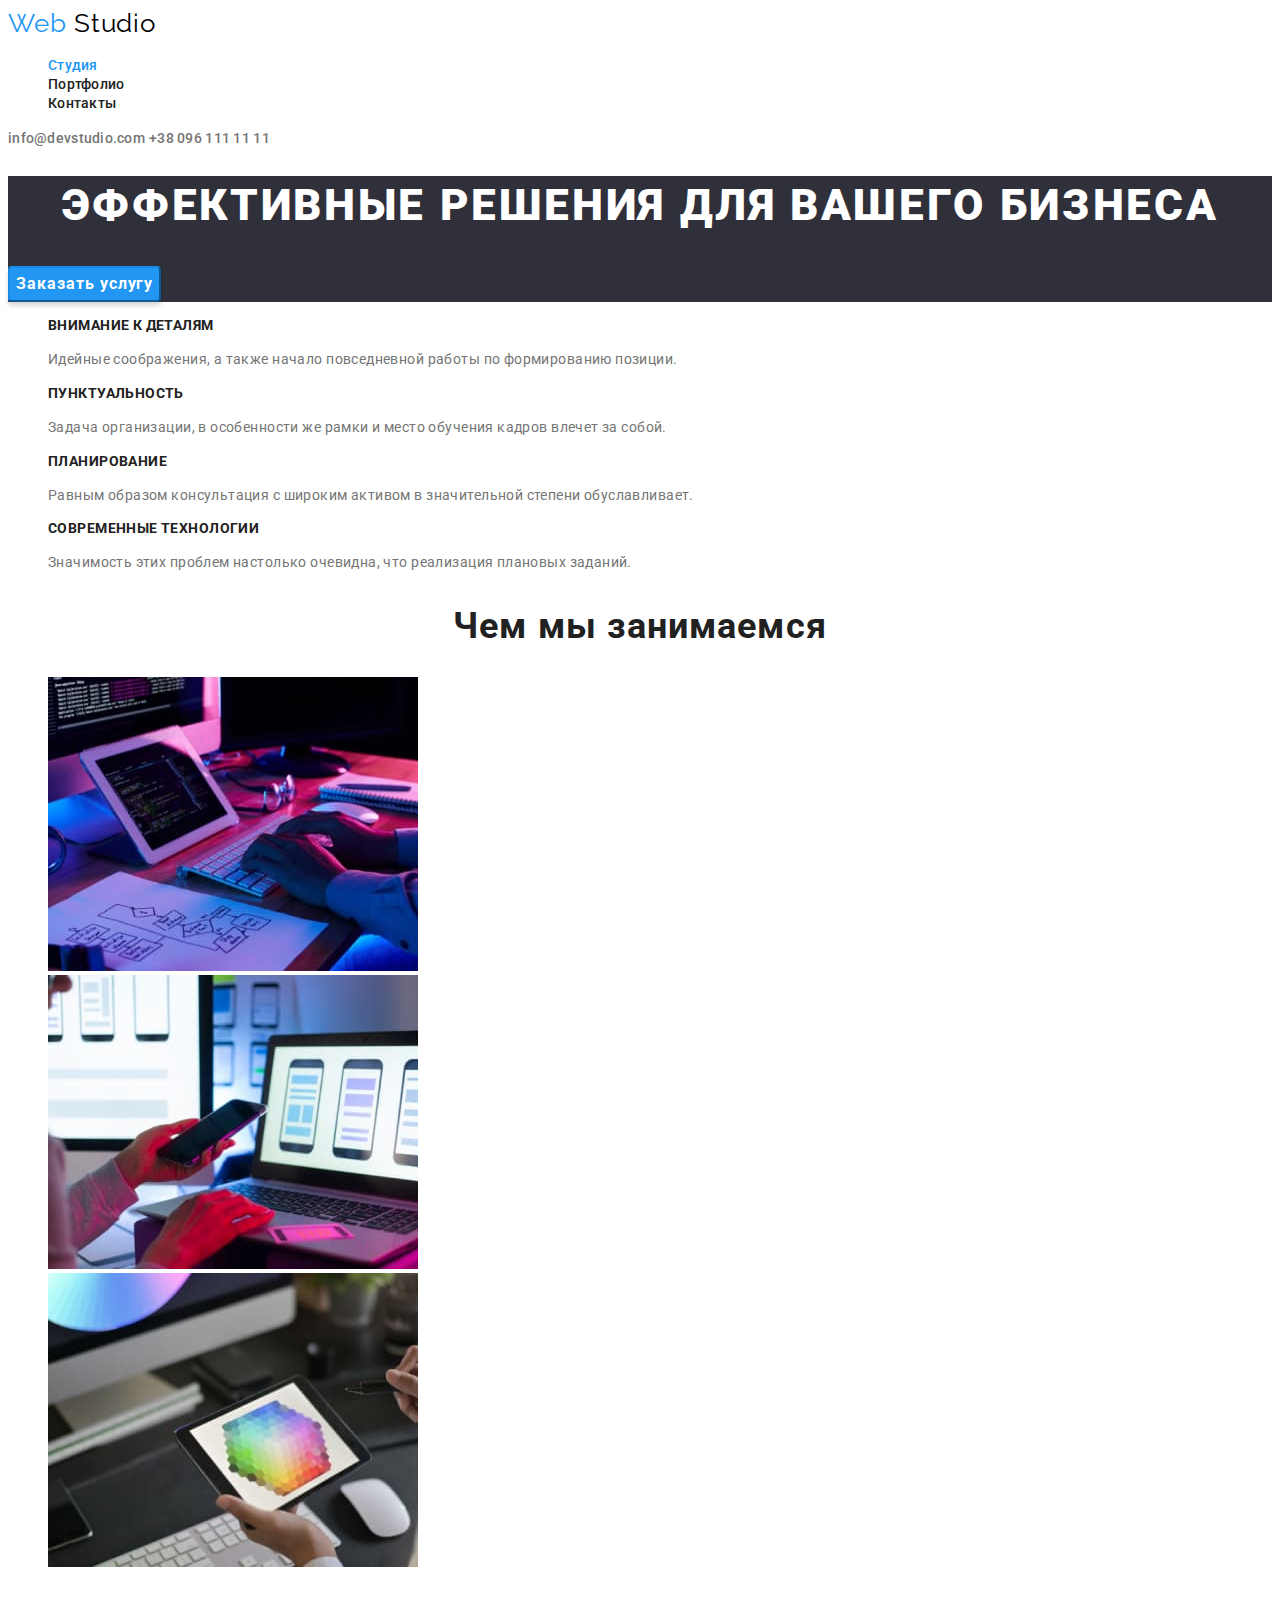
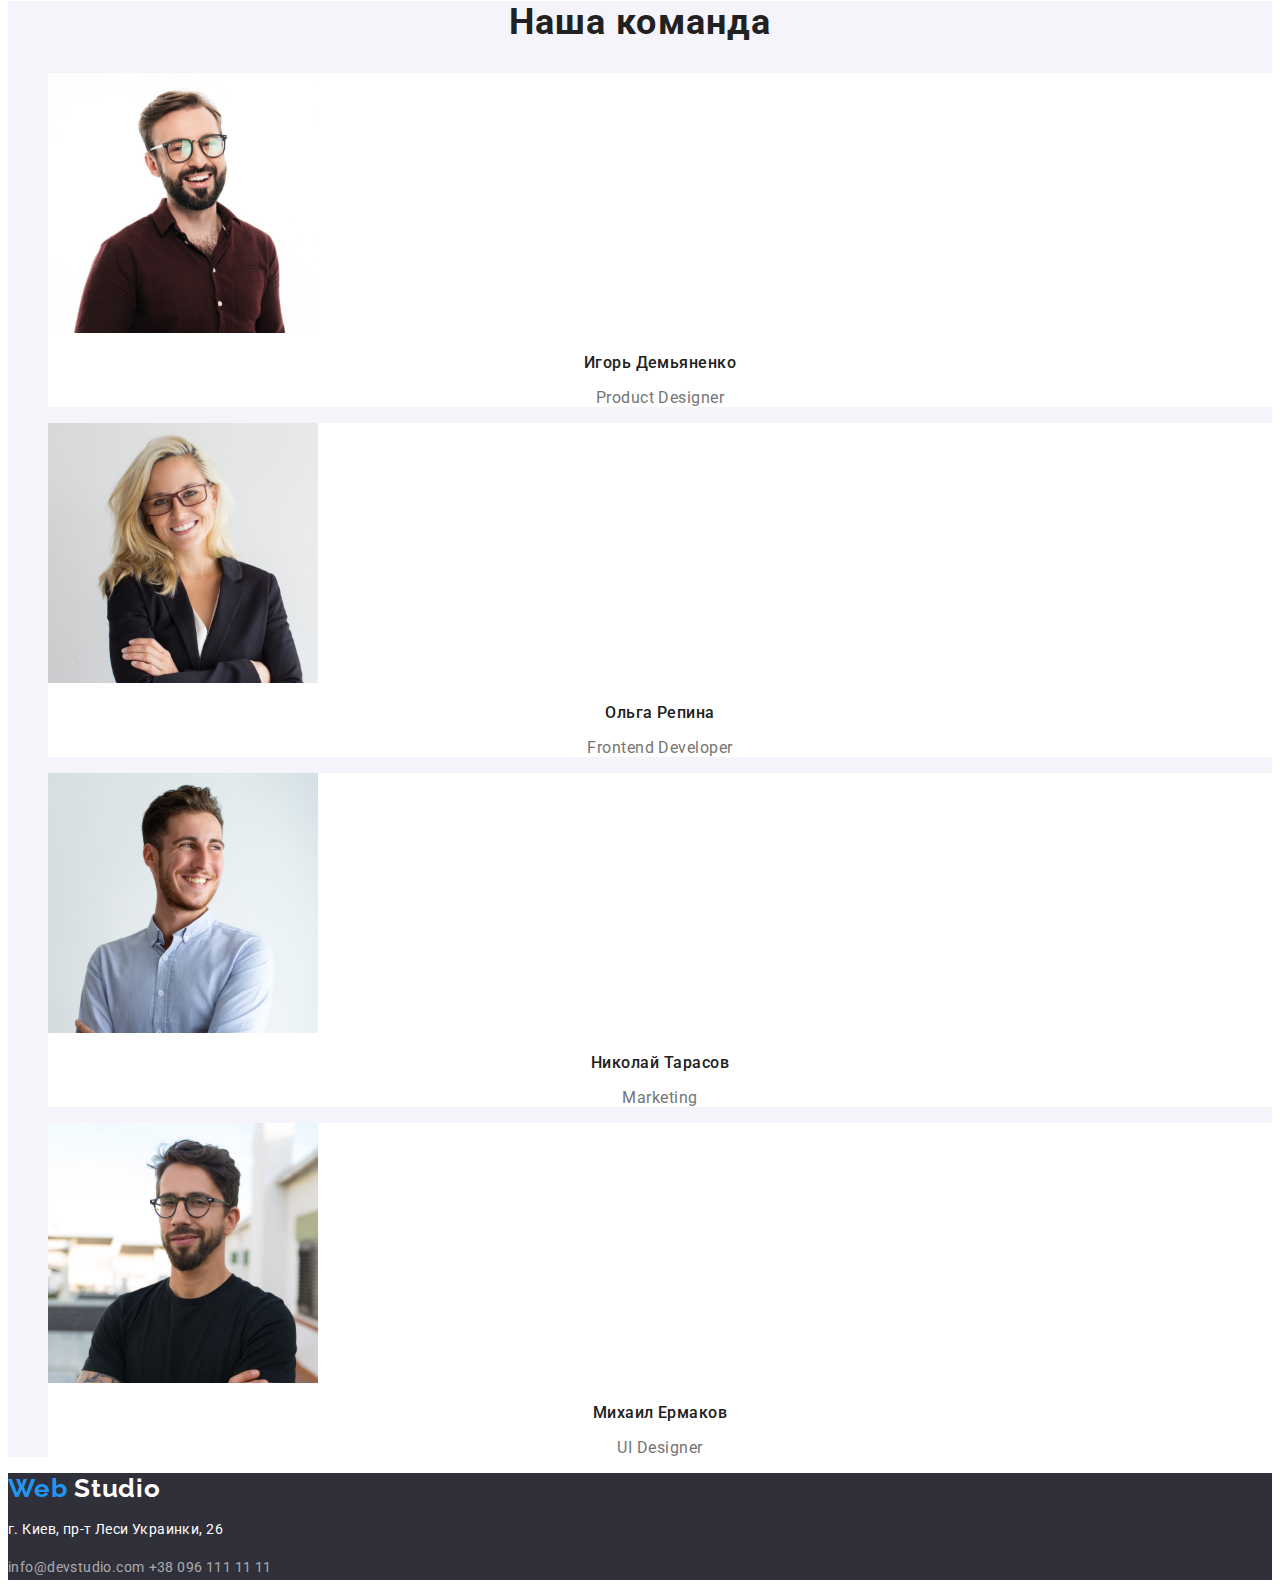
<file: index.html>
<!DOCTYPE html>
<html lang="ru">
	<head>
		<meta charset="UTF-8" />
		<meta http-equiv="X-UA-Compatible" content="IE=edge" />
		<meta name="viewport" content="width=device-width, initial-scale=1.0" />
		<title>Студия WebStudio-эффективные решения для вашего бизнеса</title>
		<link rel="preconnect" href="https://fonts.googleapis.com" />
		<link rel="preconnect" href="https://fonts.gstatic.com" crossorigin />
		<link
			href="https://fonts.googleapis.com/css2?family=Raleway:wght@700&family=Roboto:wght@400;500;700;900&display=swap"
			rel="stylesheet"
		/>
		<link rel="stylesheet" href="./css/styles.css" />
	</head>
	<body class="body">
		<!-- Шапка -->
		<header>
			<a class="header-logo" href="">
				Web
				<span class="header-logo-1">Studio</span>
			</a>
			<nav>
				<ul class="site-nav list">
					<li>
						<a class="nav-link currrent" href="./index.html">Студия</a>
					</li>
					<li>
						<a class="nav-link" href="./portfolio.html">Портфолио</a>
					</li>
					<li>
						<a class="nav-link" href="">Контакты</a>
					</li>
				</ul>
			</nav>
			<a class="nav-contact" href="mailto:info@devstudio.com">info@devstudio.com</a>
			<a class="nav-contact" href="tel:+380961111111">+38 096 111 11 11</a>
		</header>
		<!-- Главный контент -->
		<main>
			<section class="hero">
				<h1 class="hero-title">Эффективные решения для вашего бизнеса</h1>
				<button class="hero-button" type="button">Заказать услугу</button>
			</section>
			<section>
				<h2 hidden>Наши преимущества</h2>
				<ul class="list">
					<li>
						<h3 class="features-title">Внимание к деталям</h3>
						<p class="features-text">
							Идейные соображения, а также начало повседневной работы по формированию позиции.
						</p>
					</li>
					<li>
						<h3 class="features-title">Пунктуальность</h3>
						<p class="features-text">
							Задача организации, в особенности же рамки и место обучения кадров влечет за собой.
						</p>
					</li>
					<li>
						<h3 class="features-title">Планирование</h3>
						<p class="features-text">
							Равным образом консультация с широким активом в значительной степени обуславливает.
						</p>
					</li>
					<li>
						<h3 class="features-title">Современные технологии</h3>
						<p class="features-text">Значимость этих проблем настолько очевидна, что реализация плановых заданий.</p>
					</li>
				</ul>
			</section>
			<section>
				<h2 class="work">Чем мы занимаемся</h2>
				<ul class="list">
					<li>
						<img src="./images/box1.jpg" width="370" height="294" alt="Десктопные приложения" />
					</li>
					<li>
						<img src="./images/box2.jpg" width="370" height="294" alt="Мобильные приложения" />
					</li>
					<li>
						<img src="./images/box3.jpg" width="370" height="294" alt="Приложения для планшетов" />
					</li>
				</ul>
			</section>
			<section class="team">
				<h2 class="team-header">Наша команда</h2>
				<ul class="list">
					<li class="team-member">
						<img src="./images/img1.jpg" width="270" height="260" alt="Игорь Демьяненко" />
						<h3 class="team-name">Игорь Демьяненко</h3>
						<p class="team-job">Product Designer</p>
					</li>
					<li class="team-member">
						<img src="./images/img2.jpg" width="270" height="260" alt="Ольга Репина" />
						<h3 class="team-name">Ольга Репина</h3>
						<p class="team-job">Frontend Developer</p>
					</li>
					<li class="team-member">
						<img src="./images/img3.jpg" width="270" height="260" alt="Николай Тарасов" />
						<h3 class="team-name">Николай Тарасов</h3>
						<p class="team-job">Marketing</p>
					</li>
					<li class="team-member">
						<img src="./images/img4.jpg" width="270" height="260" alt="Михаил Ермаков" />
						<h3 class="team-name">Михаил Ермаков</h3>
						<p class="team-job">UI Designer</p>
					</li>
				</ul>
			</section>
		</main>
		<!-- Подвал -->
		<footer class="footer">
			<a class="footer-logo" href="">
				Web
				<span class="footer-logo-1">Studio</span>
			</a>
			<address>
				<p class="address">г. Киев, пр-т Леси Украинки, 26</p>
				<a class="address-contact" href="mailto:info@devstudio.com">info@devstudio.com</a>
				<a class="address-contact" href="tel:+380961111111">+38 096 111 11 11</a>
			</address>
		</footer>
	</body>
</html>
</file>
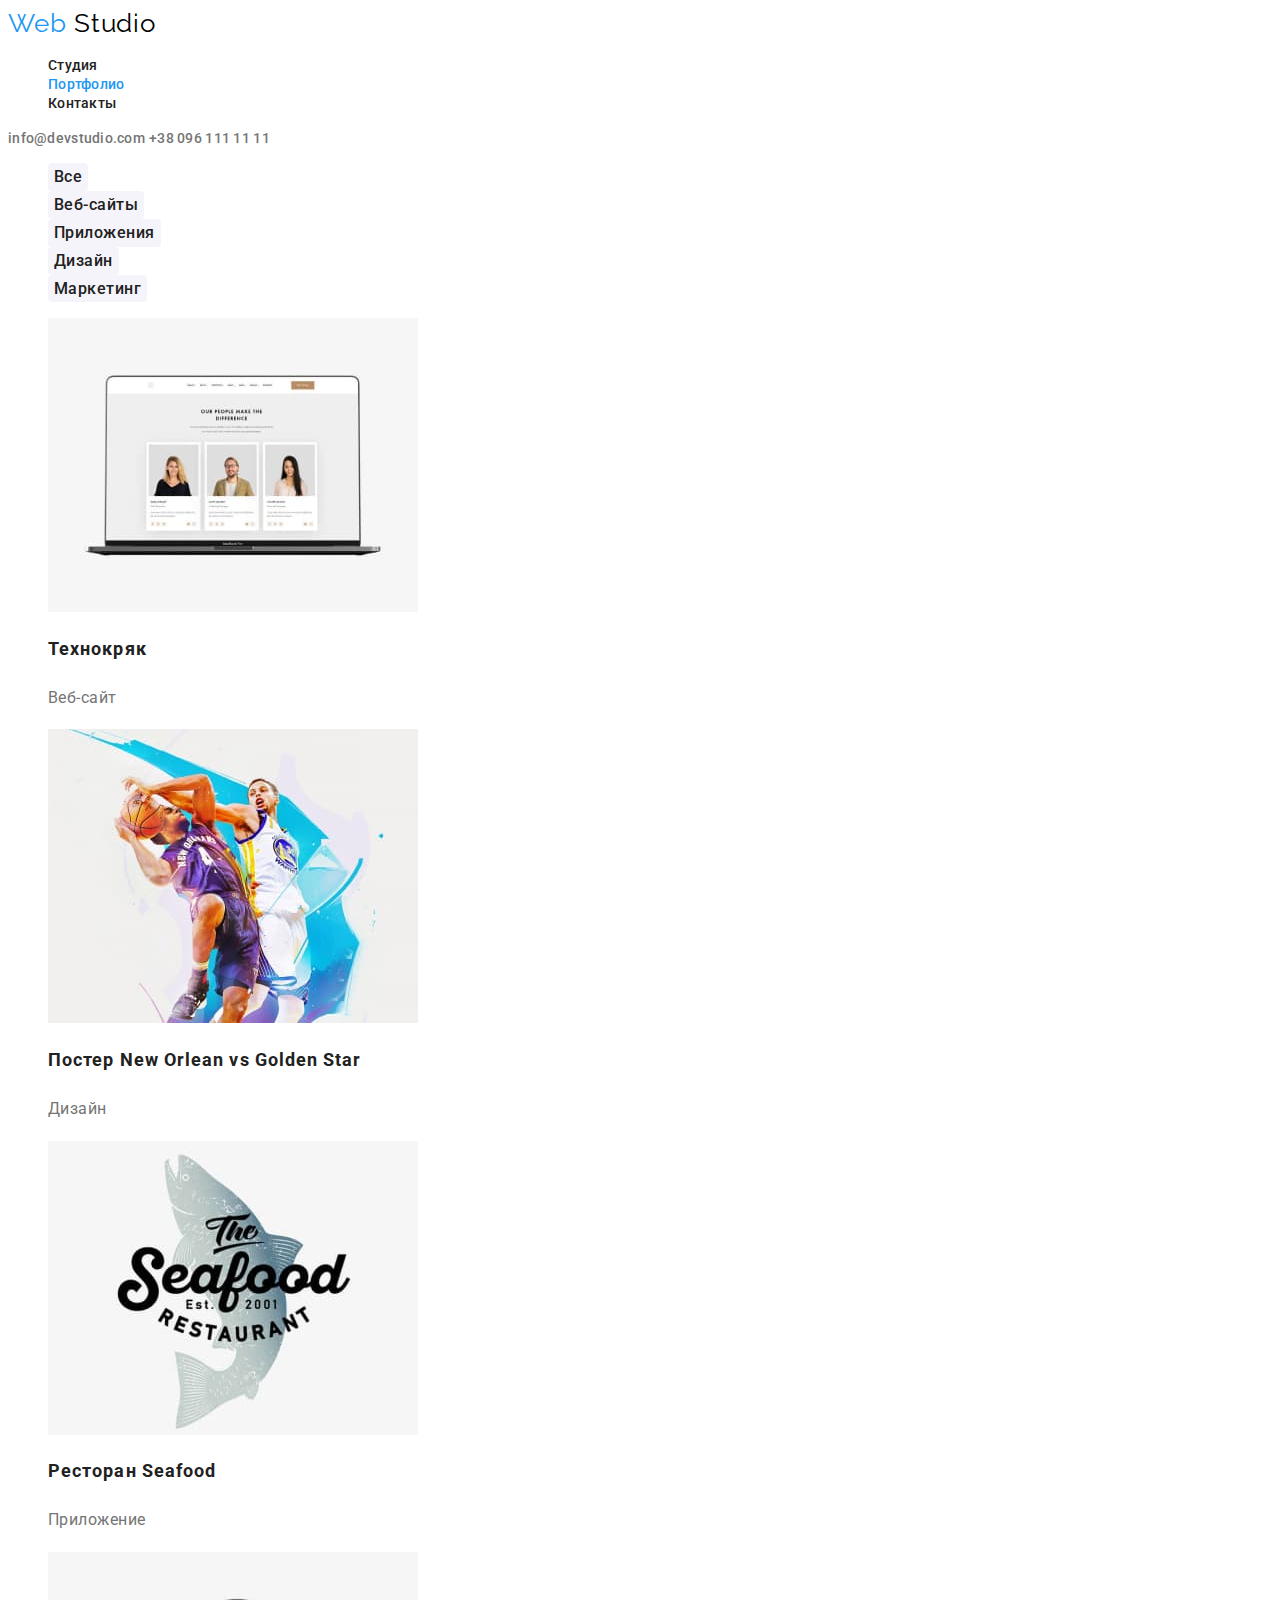
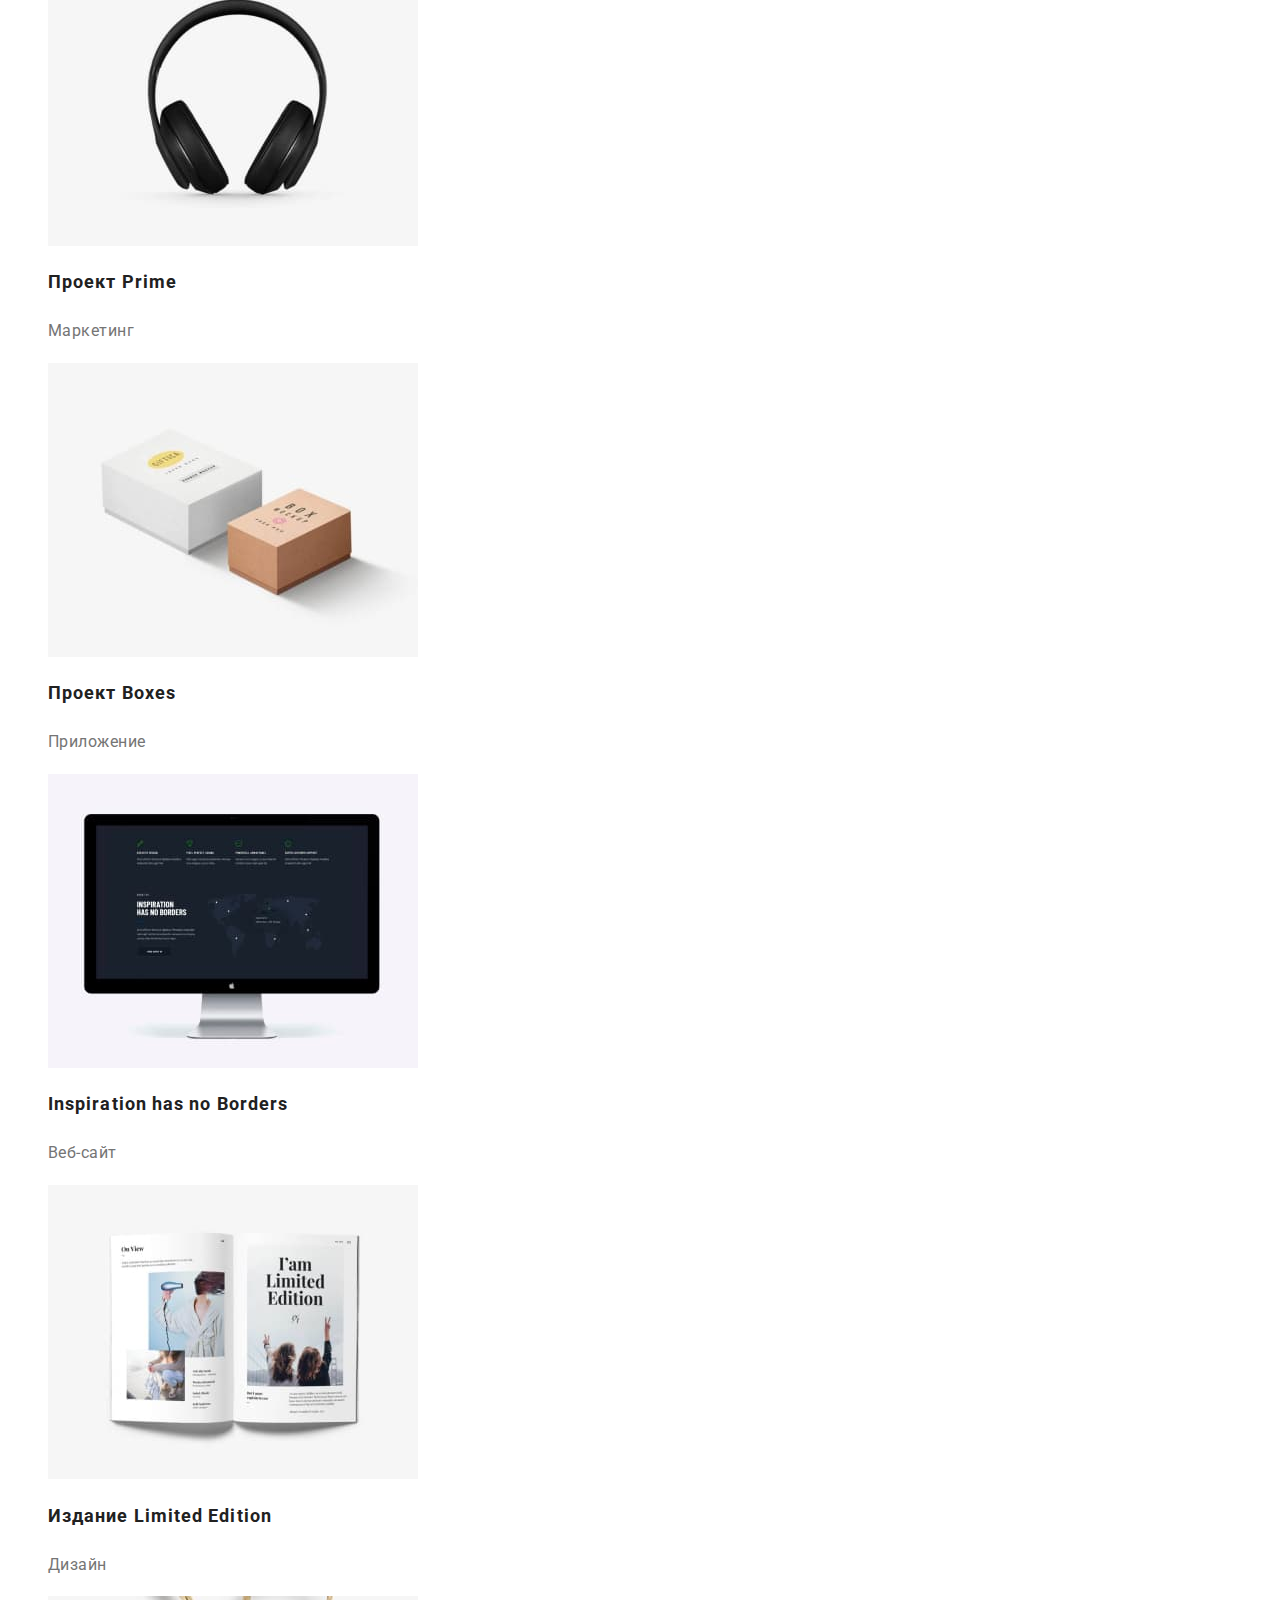
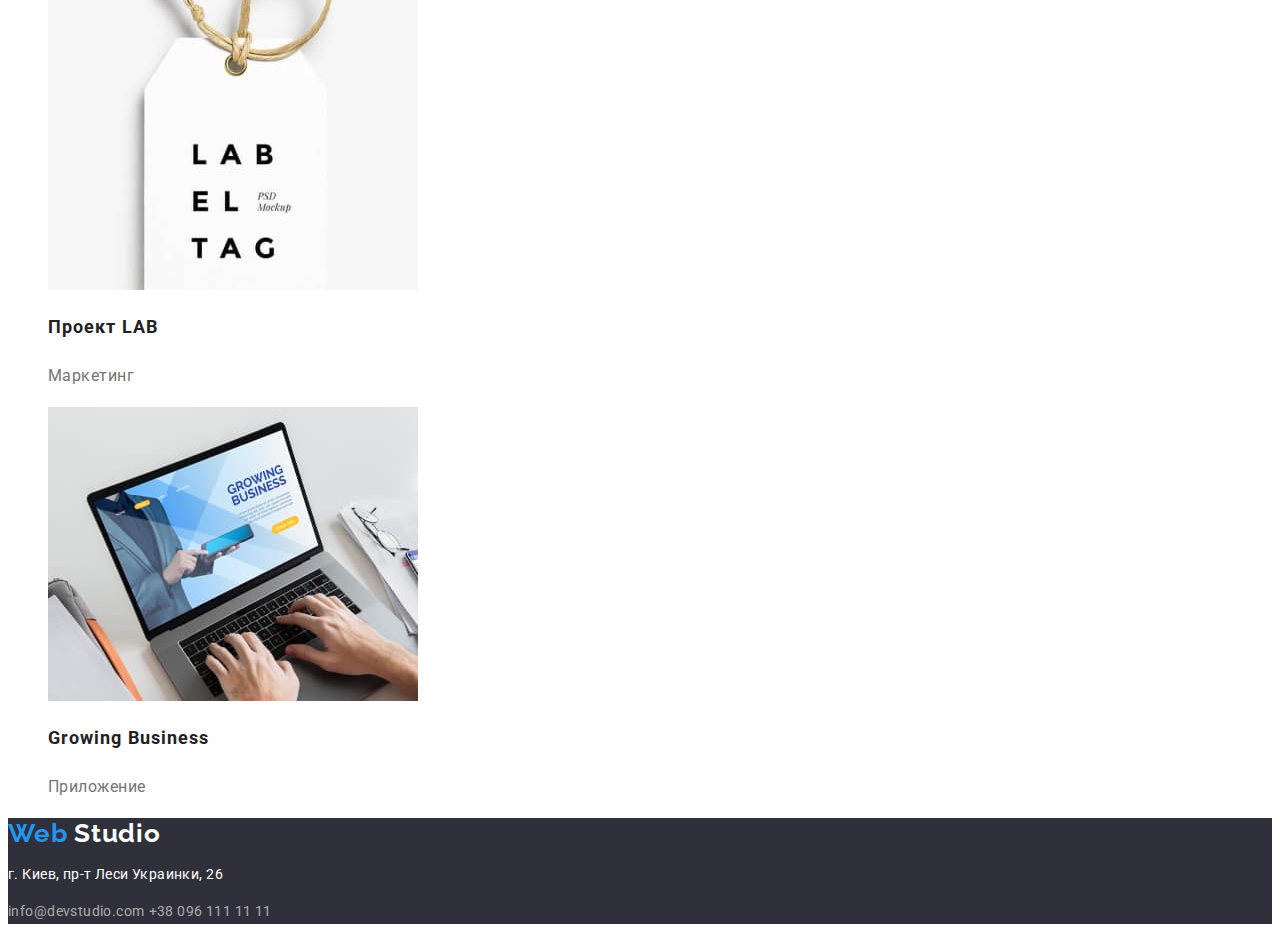
<file: portfolio.html>
<!DOCTYPE html>
<html lang="ru">
	<head>
		<meta charset="UTF-8" />
		<meta http-equiv="X-UA-Compatible" content="IE=edge" />
		<meta name="viewport" content="width=device-width, initial-scale=1.0" />
		<title>Студия WebStudio-портфолио</title>
		<link rel="preconnect" href="https://fonts.googleapis.com" />
		<link rel="preconnect" href="https://fonts.gstatic.com" crossorigin />
		<link
			href="https://fonts.googleapis.com/css2?family=Raleway:wght@700&family=Roboto:wght@400;500;700;900&display=swap"
			rel="stylesheet"
		/>
		<link rel="stylesheet" href="./css/styles.css" />
	</head>
	<body class="body">
		<!-- Шапка -->
		<header>
			<a class="header-logo" href="">
				Web
				<span class="header-logo-1">Studio</span>
			</a>
			<nav>
				<ul class="site-nav list">
					<li>
						<a class="nav-link" href="./index.html">Студия</a>
					</li>
					<li>
						<a class="nav-link currrent" href="./portfolio.html">Портфолио</a>
					</li>
					<li>
						<a class="nav-link" href="">Контакты</a>
					</li>
				</ul>
			</nav>
			<a class="nav-contact" href="mailto:info@devstudio.com">info@devstudio.com</a>
			<a class="nav-contact" href="tel:+380961111111">+38 096 111 11 11</a>
		</header>
		<!-- Секция Portfolio -->
		<main>
			<section>
				<h1 hidden>Портфолио компании</h1>
				<ul class="list">
					<li><button class="filter-buttons" type="button">Все</button></li>
					<li><button class="filter-buttons" type="button">Веб-сайты</button></li>
					<li><button class="filter-buttons" type="button">Приложения</button></li>
					<li><button class="filter-buttons" type="button">Дизайн</button></li>
					<li><button class="filter-buttons" type="button">Маркетинг</button></li>
				</ul>
				<ul class="list">
					<li>
						<img src="./images/portfolio-1.jpg" alt="Интернет-страница" width="370" height="294" />
						<h2 class="portfolio-title">Технокряк</h2>
						<p class="portfolio-text">Веб-сайт</p>
					</li>
					<li>
						<img src="./images/portfolio-2.jpg" alt="Игроки НБА" width="370" height="294" />
						<h2 class="portfolio-title">Постер New Orlean vs Golden Star</h2>
						<p class="portfolio-text">Дизайн</p>
					</li>
					<li>
						<img src="./images/portfolio-3.jpg" alt="Логотип ресторана" width="370" height="294" />
						<h2 class="portfolio-title">Ресторан Seafood</h2>
						<p class="portfolio-text">Приложение</p>
					</li>
					<li>
						<img src="./images/portfolio-4.jpg" alt="Наушники" width="370" height="294" />
						<h2 class="portfolio-title">Проект Prime</h2>
						<p class="portfolio-text">Маркетинг</p>
					</li>
					<li>
						<img src="./images/portfolio-5.jpg" alt="Коробки" width="370" height="294" />
						<h2 class="portfolio-title">Проект Boxes</h2>
						<p class="portfolio-text">Приложение</p>
					</li>
					<li>
						<img src="./images/portfolio-6.jpg" alt="Монитор" width="370" height="294" />
						<h2 class="portfolio-title">Inspiration has no Borders</h2>
						<p class="portfolio-text">Веб-сайт</p>
					</li>
					<li>
						<img src="./images/portfolio-7.jpg" alt="Книга" width="370" height="294" />
						<h2 class="portfolio-title">Издание Limited Edition</h2>
						<p class="portfolio-text">Дизайн</p>
					</li>
					<li>
						<img src="./images/portfolio-8.jpg" alt="Этикетка" width="370" height="294" />
						<h2 class="portfolio-title">Проект LAB</h2>
						<p class="portfolio-text">Маркетинг</p>
					</li>
					<li>
						<img src="./images/portfolio-9.jpg" alt="Ноутбук" width="370" height="294" />
						<h2 class="portfolio-title">Growing Business</h2>
						<p class="portfolio-text">Приложение</p>
					</li>
				</ul>
			</section>
		</main>
		<!-- Подвал -->
		<footer class="footer">
			<a class="footer-logo" href="">
				Web
				<span class="footer-logo-1">Studio</span>
			</a>
			<address>
				<p class="address">г. Киев, пр-т Леси Украинки, 26</p>
				<a class="address-contact" href="mailto:info@devstudio.com">info@devstudio.com</a>
				<a class="address-contact" href="tel:+380961111111">+38 096 111 11 11</a>
			</address>
		</footer>
	</body>
</html>
</file>
<file: css/styles.css>
:root {
	--accent-color: #2196f3;
	--main-text-color: #212121;
	--text-color: #757575;
	--main-background-color: #ffffff;
}

.body {
	font-family: "Roboto", sans-serif;
	color: var(--main-text-color);
	background-color: var(--main-background-color);
}

/* Логотип в header */

.header-logo {
	font-family: "Raleway";
	font-size: 26px;
	line-height: 1.19;
	letter-spacing: 0.03em;
	color: var(--accent-color);
	text-decoration: none;
}
.header-logo-1 {
	color: #000000;
}

/* Навигация */

.list {
	list-style-type: none;
}

.nav-link {
	font-weight: 500;
	font-size: 14px;
	line-height: 1.14;
	letter-spacing: 0.02em;
	color: #212121;
	text-decoration: none;
}

.nav-link:hover,
.nav-link:focus {
	color: var(--accent-color);
}

.site-nav .nav-link.currrent {
	color: var(--accent-color);
}

/* Header contacts */

.nav-contact {
	font-weight: 500;
	font-size: 14px;
	line-height: 1.14;
	letter-spacing: 0.02em;
	color: var(--text-color);
	text-decoration: none;
}

.nav-contact:hover,
.nav-contact:focus {
	color: var(--accent-color);
}

/* Секция Hero */

.hero {
	background-color: #2f303a;
}

.hero-title {
	font-weight: 900;
	font-size: 44px;
	line-height: 1.36;
	text-align: center;
	letter-spacing: 0.06em;
	text-transform: uppercase;
	color: #ffffff;
}

.hero-button {
	font-family: inherit;
	font-weight: 700;
	font-size: 16px;
	line-height: 1.88;
	display: flex;
	align-items: center;
	text-align: center;
	cursor: pointer;
	letter-spacing: 0.06em;
	color: #ffffff;
	border-color: #188ce8;
	background-color: var(--accent-color);
	box-shadow: 0px 4px 4px rgba(0, 0, 0, 0.15);
	border-radius: 4px;
}

.hero-button:hover,
.hero-button:focus {
	background-color: #188ce8;
}
/* Секция Features */

.features-title {
	font-weight: 700;
	font-size: 14px;
	line-height: 1.14;
	letter-spacing: 0.03em;
	text-transform: uppercase;
}

.features-text {
	font-size: 14px;
	line-height: 1.71;
	letter-spacing: 0.03em;
	color: var(--text-color);
}

/* Секция Чем занимаемся */

.work {
	font-weight: 700;
	font-size: 36px;
	line-height: 1.17;
	text-align: center;
	letter-spacing: 0.03em;
}

/* Секция Команда */

.team {
	background-color: #f5f4fa;
}

.team-header {
	font-weight: 700;
	font-size: 36px;
	line-height: 1.17;
	text-align: center;
	letter-spacing: 0.03em;
}

.team-name {
	font-weight: 500;
	font-size: 16px;
	line-height: 1.19;
	text-align: center;
	letter-spacing: 0.03em;
}

.team-job {
	font-size: 16px;
	line-height: 1.19;
	text-align: center;
	letter-spacing: 0.03em;
	color: var(--text-color);
}

.team-member {
	background-color: var(--main-background-color);
}

/* Подвал */

.footer {
	background-color: #2f303a;
}

.footer-logo {
	font-family: "Raleway";
	font-weight: 700;
	font-size: 26px;
	line-height: 1.19;
	letter-spacing: 0.03em;
	color: var(--accent-color);
	text-decoration: none;
}

.footer-logo-1 {
	color: #ffffff;
}

.address {
	font-style: normal;
	font-weight: 400;
	font-size: 14px;
	line-height: 1.71;
	letter-spacing: 0.03em;
	color: #ffffff;
}

.address-contact {
	font-style: normal;
	font-weight: 400;
	font-size: 14px;
	line-height: 1.71;
	letter-spacing: 0.03em;
	color: rgba(255, 255, 255, 0.6);
	text-decoration: none;
}

.address-contact:hover,
.address-contact:focus {
	color: var(--accent-color);
}

/* СТРАНИЦА ПОРТФОЛИО */

/* Кнопки селектора */

.filter-buttons {
	font-family: inherit;
	font-weight: 500;
	font-size: 16px;
	line-height: 1.62;
	text-align: center;
	letter-spacing: 0.03em;
	border-radius: 4px;
	cursor: pointer;
	color: #212121;
	background-color: #f5f4fa;
	border: none;
}

.filter-buttons:hover,
.filter-buttons:focus {
	color: #ffffff;
	background-color: #2196f3;
	box-shadow: 0px 3px 1px rgba(0, 0, 0, 0.1), 0px 1px 2px rgba(0, 0, 0, 0.08), 0px 2px 2px rgba(0, 0, 0, 0.12);
	border-radius: 4px;
	border-color: var(--accent-color);
}

/* Примеры Portfolio */

.portfolio-title {
	font-weight: 700;
	font-size: 18px;
	line-height: 2;
	letter-spacing: 0.06em;
}

.portfolio-text {
	font-size: 16px;
	line-height: 1.88;
	letter-spacing: 0.03em;
	color: var(--text-color);
}
</file>
